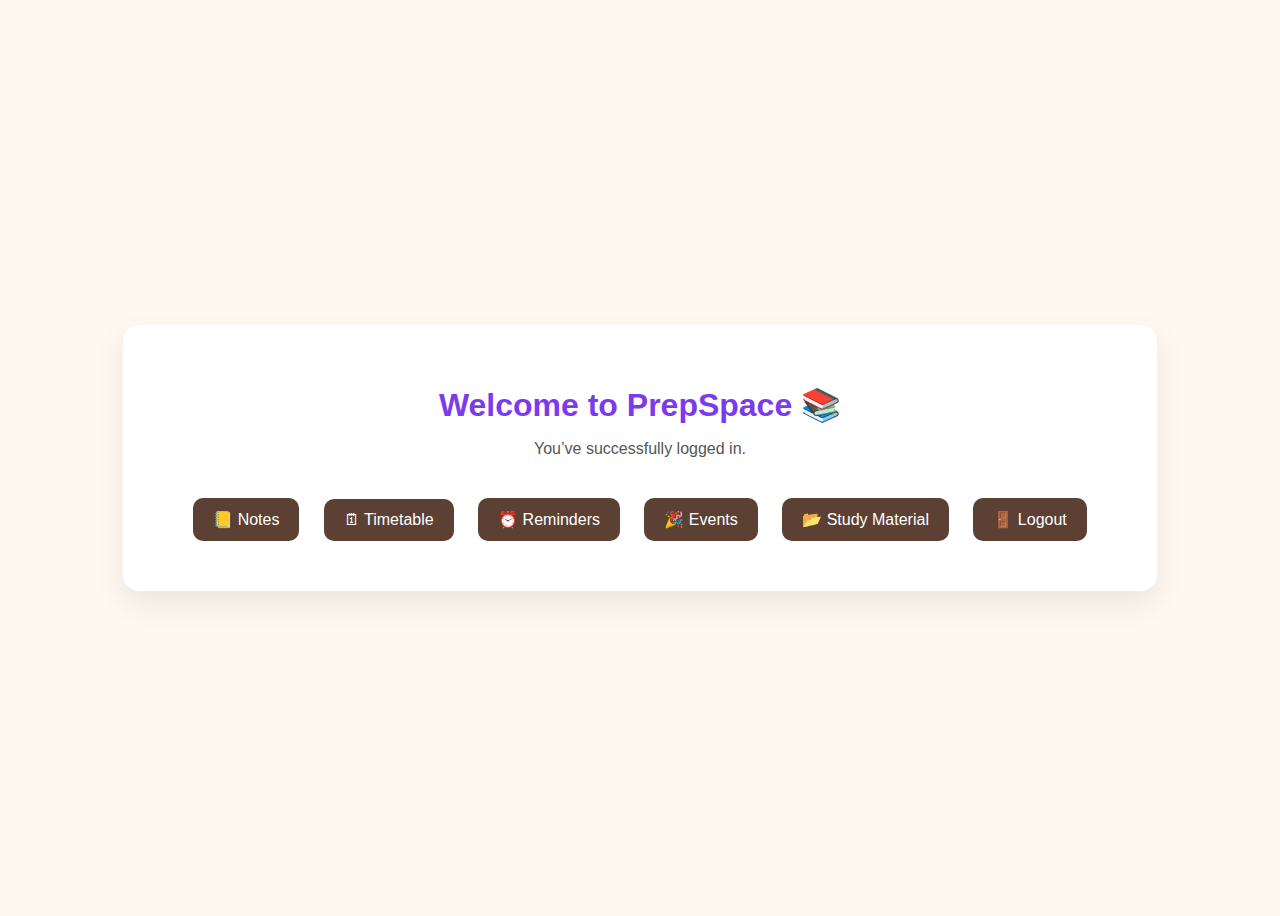
<file: dashboard.html>
<!DOCTYPE html>
<html lang="en">
<head>
  <meta charset="UTF-8">
  <title>Dashboard | PrepSpace</title>
  <link rel="stylesheet" href="dashboard.css">
</head>
<body>
  <div class="dashboard-container">
    <h1>Welcome to PrepSpace 📚</h1>
    <p>You’ve successfully logged in.</p>

    <div class="actions">
      <button onclick="location.href='notes/notes.html'">📒 Notes</button>
      <button onclick="location.href='timetable.html'">🗓 Timetable</button>
      <button onclick="location.href='reminders/reminders.html'">⏰ Reminders</button>
      <button onclick="location.href='tech-events/events.html'">🎉 Events</button>
      <button onclick="location.href='study-materials/study.html'">📂 Study Material</button>
      <button onclick="location.href='index.html'">🚪 Logout</button>
    </div>
  </div>
</body>
</html>
</file>
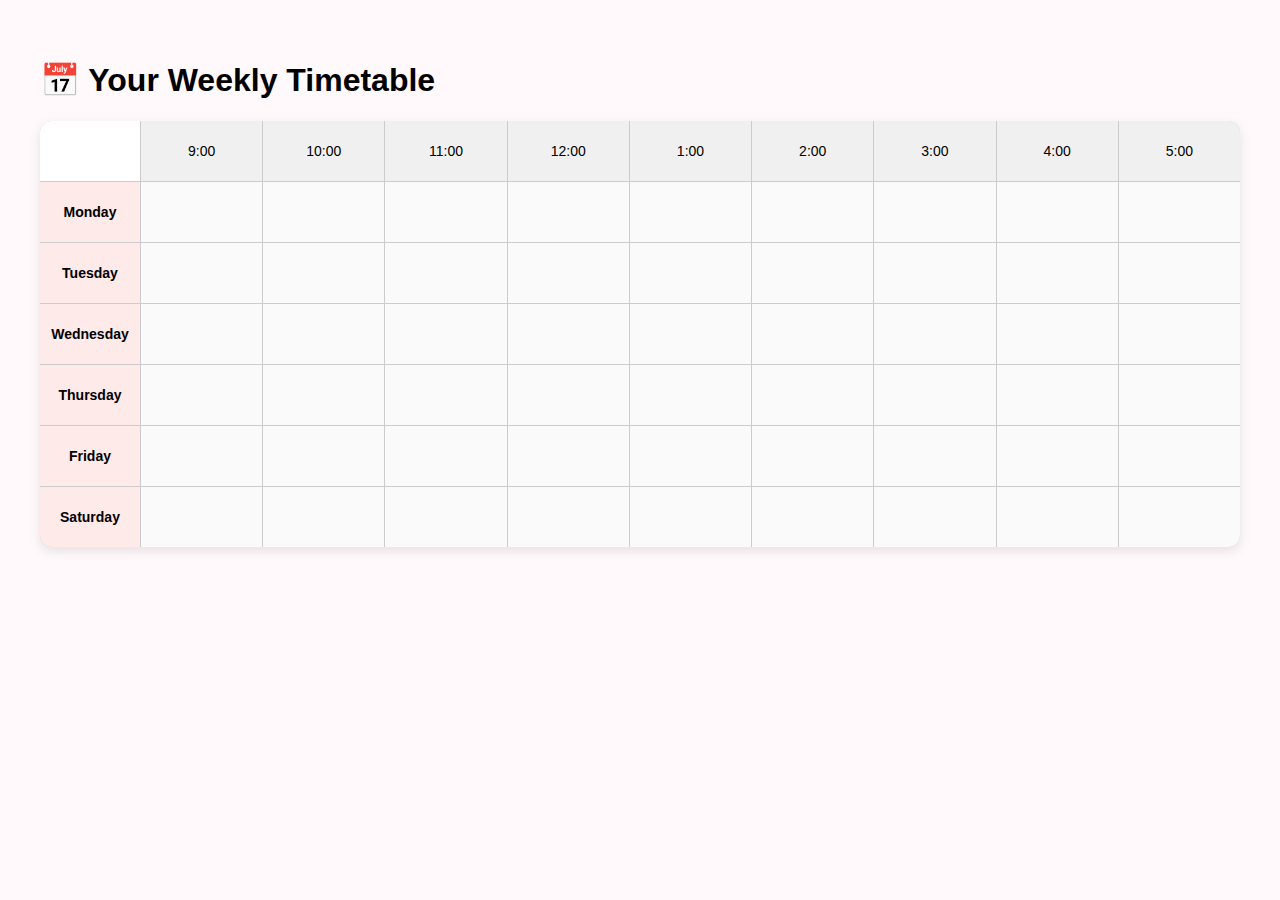
<file: timetable.html>
<!DOCTYPE html>
<html lang="en">
<head>
  <meta charset="UTF-8" />
  <meta name="viewport" content="width=device-width, initial-scale=1.0"/>
  <title>PrepSpace | Timetable</title>
  <link rel="stylesheet" href="timetable.css" />
</head>
<body>
  <div class="wrapper">
    <h1>📅 Your Weekly Timetable</h1>
    <div id="timetable">
      <div class="grid">
  <!-- Empty corner -->
  <div class="header"></div>

  <!-- Time headers -->
  <div class="time">9:00</div>
  <div class="time">10:00</div>
  <div class="time">11:00</div>
  <div class="time">12:00</div>
  <div class="time">1:00</div>
  <div class="time">2:00</div>
  <div class="time">3:00</div>
  <div class="time">4:00</div>
  <div class="time">5:00</div>

  <!-- Days and Empty Cells -->
  <!-- Repeat for all 7 days -->
  <div class="day">Monday</div>
  <div class="cell" data-cell="Monday-9:00"></div>
  <div class="cell" data-cell="Monday-10:00"></div>
  <div class="cell" data-cell="Monday-11:00"></div>
  <div class="cell" data-cell="Monday-12:00"></div>
  <div class="cell" data-cell="Monday-1:00"></div>
  <div class="cell" data-cell="Monday-2:00"></div>
  <div class="cell" data-cell="Monday-3:00"></div>
  <div class="cell" data-cell="Monday-4:00"></div>
  <div class="cell" data-cell="Monday-5:00"></div>

  <div class="day">Tuesday</div>
  <div class="cell" data-cell="Tuesday-9:00"></div>
  <div class="cell" data-cell="Tuesday-10:00"></div>
  <div class="cell" data-cell="Tuesday-11:00"></div>
  <div class="cell" data-cell="Tuesday-12:00"></div>
  <div class="cell" data-cell="Tuesday-1:00"></div>
  <div class="cell" data-cell="Tuesday-2:00"></div>
  <div class="cell" data-cell="Tuesday-3:00"></div>
  <div class="cell" data-cell="Tuesday-4:00"></div>
  <div class="cell" data-cell="Tuesday-5:00"></div>

  <div class="day">Wednesday</div>
  <div class="cell" data-cell="Wednesday-9:00"></div>
  <div class="cell" data-cell="Wednesday-10:00"></div>
  <div class="cell" data-cell="Wednesday-11:00"></div>
  <div class="cell" data-cell="Wednesday-12:00"></div>
  <div class="cell" data-cell="Wednesday-1:00"></div>
  <div class="cell" data-cell="Wednesday-2:00"></div>
  <div class="cell" data-cell="Wednesday-3:00"></div>
  <div class="cell" data-cell="Wednesday-4:00"></div>
  <div class="cell" data-cell="Wednesday-5:00"></div>

  <div class="day">Thursday</div>
  <div class="cell" data-cell="Thursday-9:00"></div>
  <div class="cell" data-cell="Thursday-10:00"></div>
  <div class="cell" data-cell="Thursday-11:00"></div>
  <div class="cell" data-cell="Thursday-12:00"></div>
  <div class="cell" data-cell="Thursday-1:00"></div>
  <div class="cell" data-cell="Thursday-2:00"></div>
  <div class="cell" data-cell="Thursday-3:00"></div>
  <div class="cell" data-cell="Thursday-4:00"></div>
  <div class="cell" data-cell="Thursday-5:00"></div>

  <div class="day">Friday</div>
  <div class="cell" data-cell="Friday-9:00"></div>
  <div class="cell" data-cell="Friday-10:00"></div>
  <div class="cell" data-cell="Friday-11:00"></div>
  <div class="cell" data-cell="Friday-12:00"></div>
  <div class="cell" data-cell="Friday-1:00"></div>
  <div class="cell" data-cell="Friday-2:00"></div>
  <div class="cell" data-cell="Friday-3:00"></div>
  <div class="cell" data-cell="Friday-4:00"></div>
  <div class="cell" data-cell="Friday-5:00"></div>

  <div class="day">Saturday</div>
  <div class="cell" data-cell="Saturday-9:00"></div>
  <div class="cell" data-cell="Saturday-10:00"></div>
  <div class="cell" data-cell="Saturday-11:00"></div>
  <div class="cell" data-cell="Saturday-12:00"></div>
  <div class="cell" data-cell="Saturday-1:00"></div>
  <div class="cell" data-cell="Saturday-2:00"></div>
  <div class="cell" data-cell="Saturday-3:00"></div>
  <div class="cell" data-cell="Saturday-4:00"></div>
  <div class="cell" data-cell="Saturday-5:00"></div>


</div>

    </div>
  </div>

  <script src="timetable.js"></script>
</body>
</html>
</file>
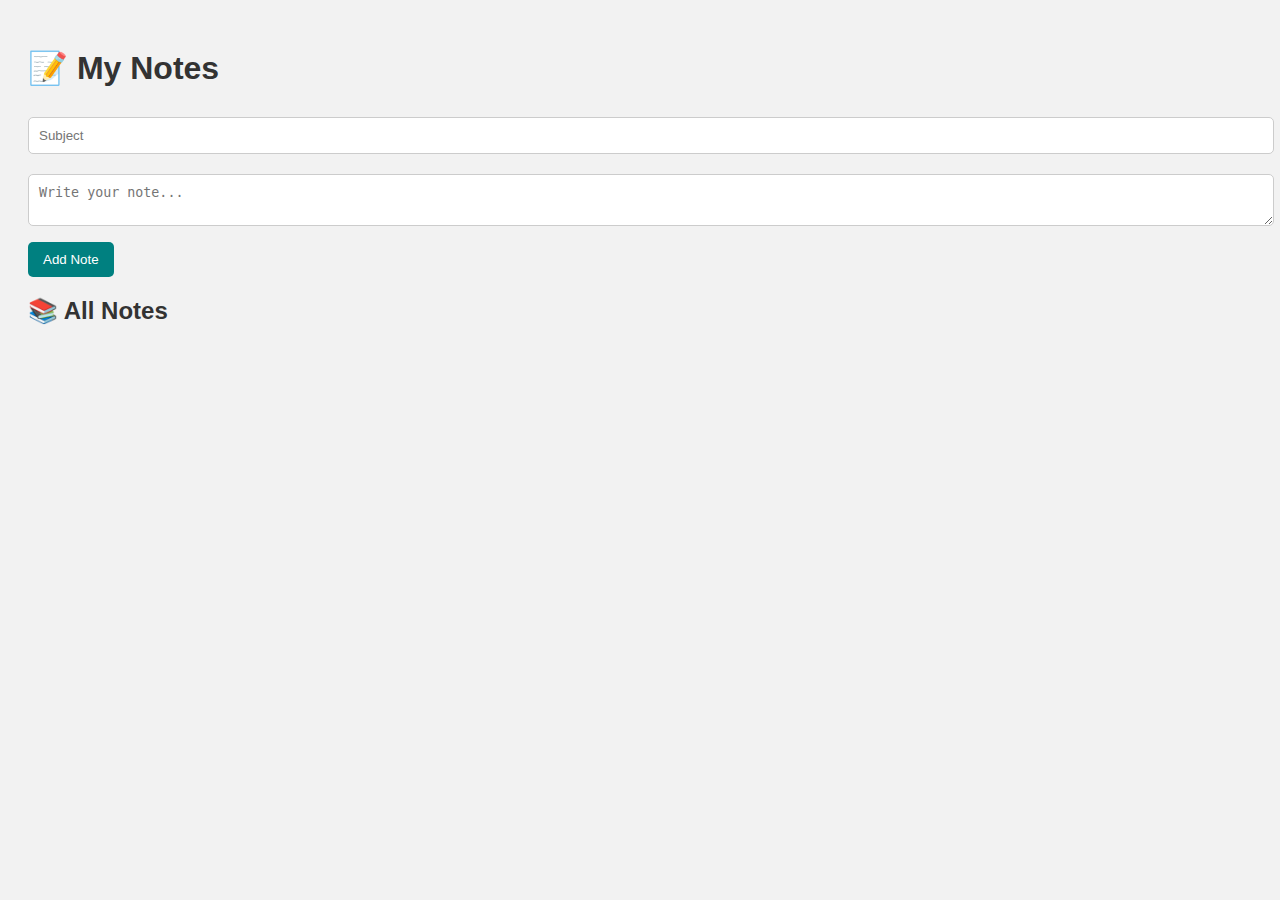
<file: notes/notes.html>
<!DOCTYPE html>
<html lang="en">
<head>
  <meta charset="UTF-8">
  <title>Notes - CollegeMate</title>
  <link rel="stylesheet" href="notes.css">
</head>
<body>
  <h1>📝 My Notes</h1>

  <form id="noteForm">
    <input type="text" id="subject" placeholder="Subject" required />
    <textarea id="noteText" placeholder="Write your note..." required></textarea>
    <button type="submit">Add Note</button>
  </form>

  <h2>📚 All Notes</h2>
  <div id="notesContainer"></div>

  <script src="notes.js"></script>
</body>
</html>
</file>
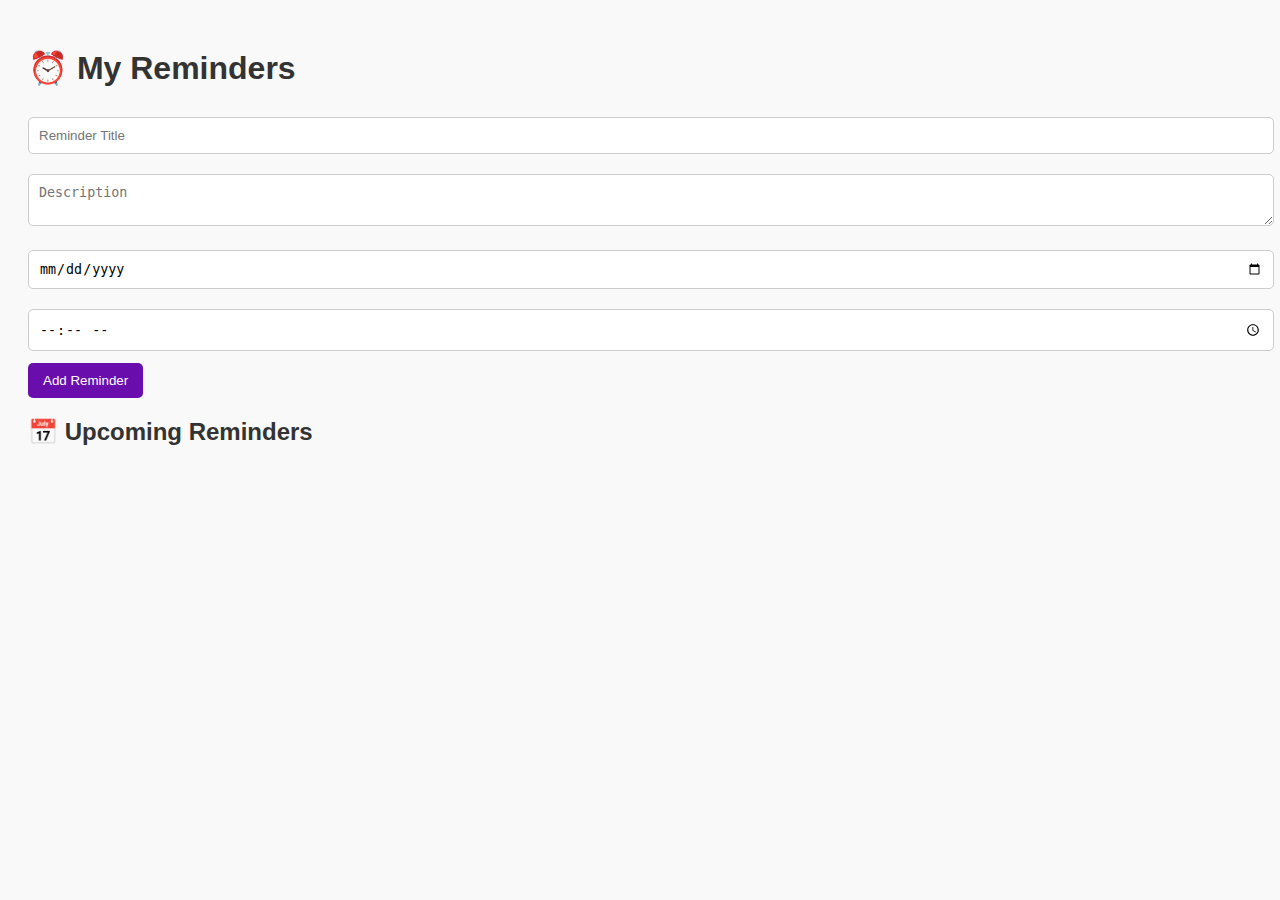
<file: reminders/reminders.html>
<!DOCTYPE html>
<html lang="en">
<head>
  <meta charset="UTF-8" />
  <title>Reminders - CollegeMate</title>
  <link rel="stylesheet" href="reminders.css" />
</head>
<body>
  <h1>⏰ My Reminders</h1>

  <form id="reminderForm">
    <input type="text" id="title" placeholder="Reminder Title" required />
    <textarea id="description" placeholder="Description" required></textarea>
    <input type="date" id="date" required />
    <input type="time" id="time" required />
    <button type="submit">Add Reminder</button>
  </form>

  <h2>📅 Upcoming Reminders</h2>
  <div id="reminderList"></div>

  <script src="reminders.js"></script>
</body>
</html>
</file>
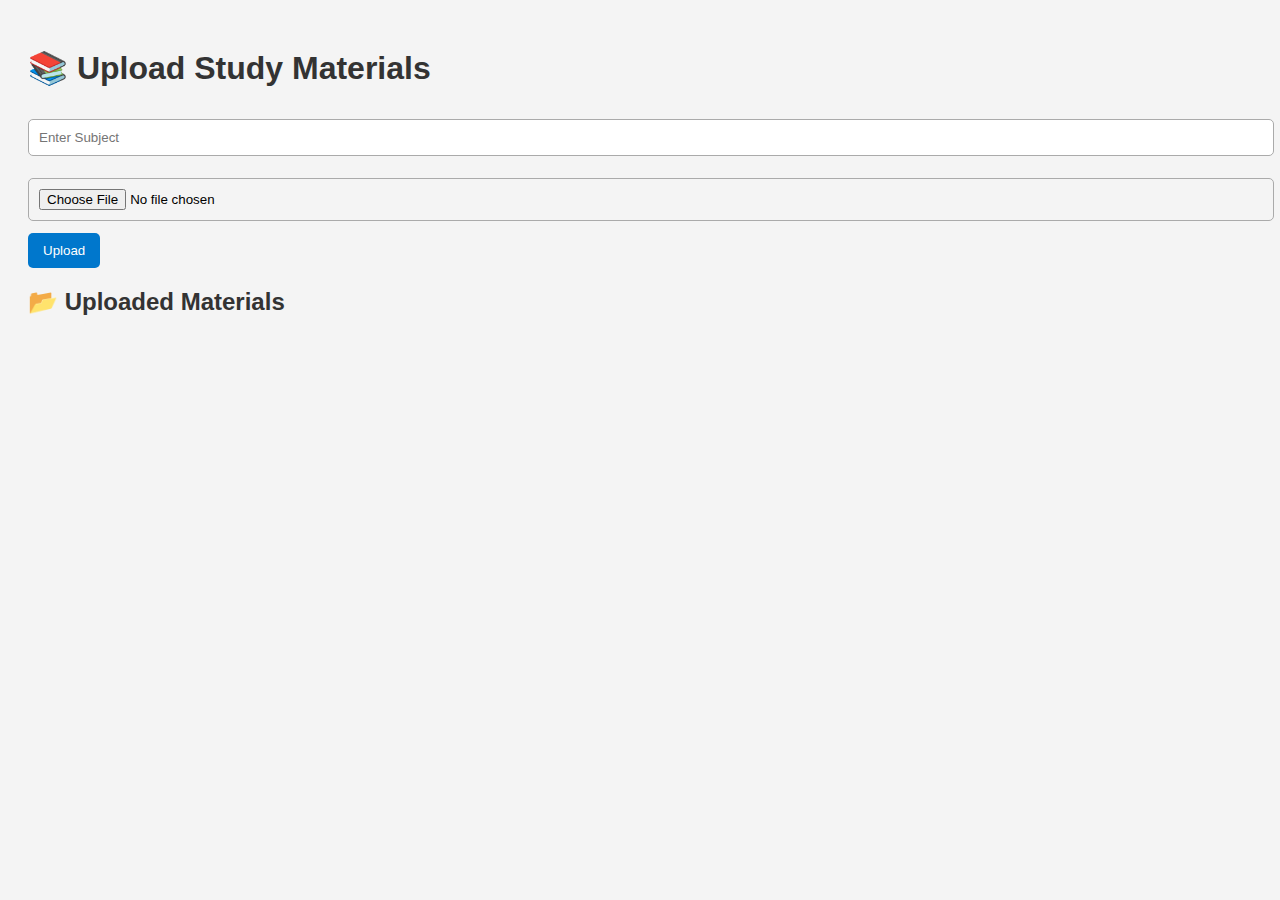
<file: study-materials/study.html>
<!DOCTYPE html>
<html lang="en">
<head>
  <meta charset="UTF-8">
  <title>Study Materials - CollegeMate</title>
  <link rel="stylesheet" href="study.css">
</head>
<body>
  <h1>📚 Upload Study Materials</h1>

  <form id="uploadForm">
    <input type="text" id="subject" placeholder="Enter Subject" required>
    <input type="file" id="file" accept=".pdf,.doc,.docx,.png,.jpg,.jpeg" required>
    <button type="submit">Upload</button>
  </form>

  <h2>📂 Uploaded Materials</h2>
  <ul id="materialsList"></ul>

  <script src="study.js"></script>
</body>
</html>
</file>
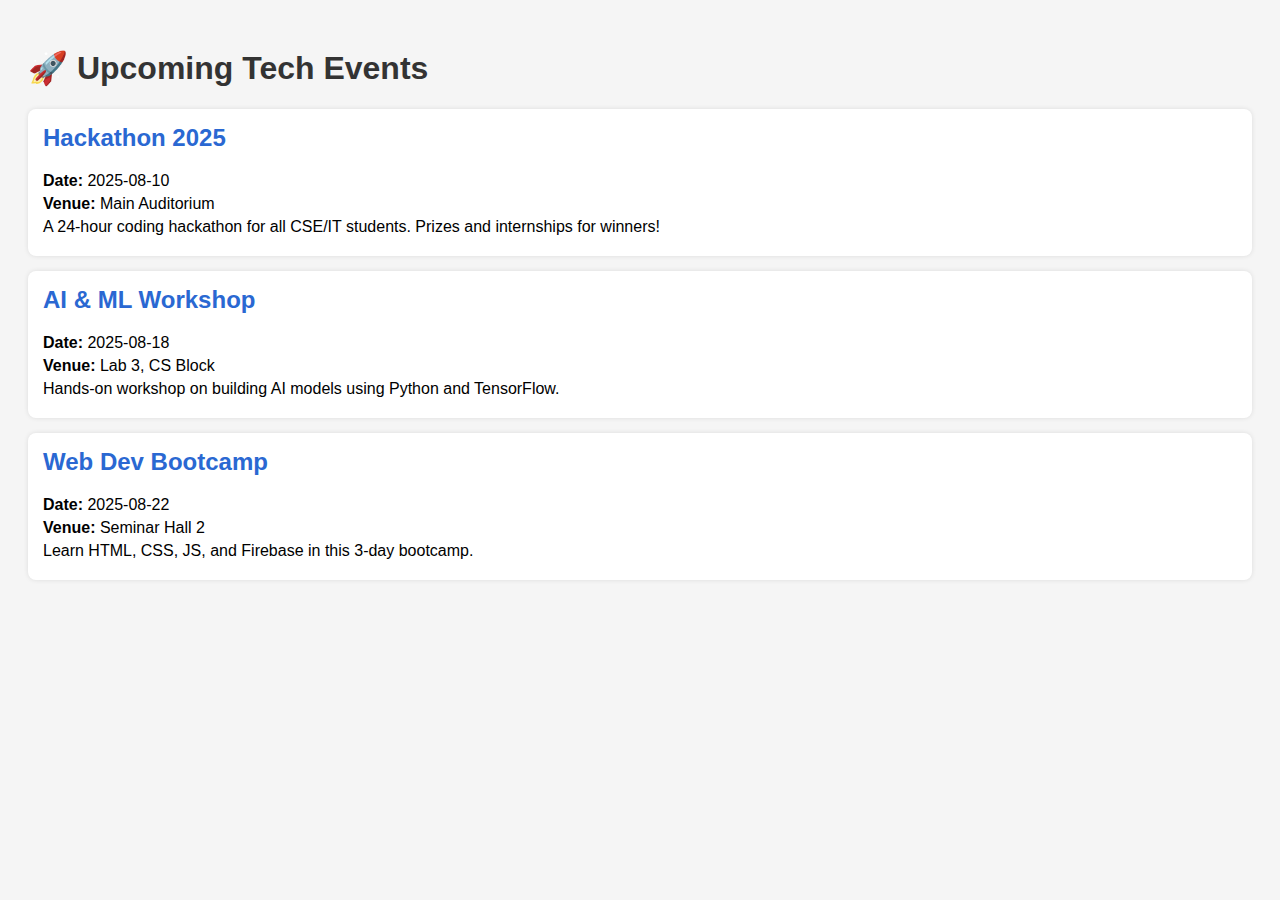
<file: tech-events/events.html>
<!DOCTYPE html>
<html lang="en">
<head>
  <meta charset="UTF-8">
  <title>Tech Events - CollegeMate</title>
  <link rel="stylesheet" href="events.css">
</head>
<body>
  <h1>🚀 Upcoming Tech Events</h1>

  <div id="eventsContainer"></div>

  <script src="events.js"></script>
</body>
</html>
</file>
<file: dashboard.css>
body {
  background: #fff8f0;
  font-family: 'Segoe UI', sans-serif;
  display: flex;
  justify-content: center;
  align-items: center;
  height: 100vh;
}

.dashboard-container {
  background: #ffffff;
  border-radius: 16px;
  box-shadow: 0 12px 30px rgba(0, 0, 0, 0.08);
  padding: 40px 60px;
  text-align: center;
}

.dashboard-container h1 {
  color: #7c3aed;
  font-size: 2rem;
  margin-bottom: 10px;
}

.dashboard-container p {
  font-size: 1rem;
  margin-bottom: 30px;
  color: #555;
}

.actions button {
  margin: 10px;
  padding: 12px 20px;
  border: none;
  border-radius: 10px;
  background-color: #5c4033;
  color: white;
  font-size: 1rem;
  cursor: pointer;
  transition: all 0.3s ease;
}

.actions button:hover {
  background-color: #3b2f2f;
}
</file>
<file: timetable.css>
body {
  font-family: 'Poppins', sans-serif;
  background: #fff9fb;
  padding: 2rem;
}

.grid {
  display: grid;
  grid-template-columns: 100px repeat(9, 1fr);
  grid-auto-rows: 60px;
  gap: 1px;
  background-color: #ccc;
  border-radius: 12px;
  overflow: hidden;
  box-shadow: 0 4px 12px rgba(0, 0, 0, 0.1);
}

.header, .time, .day, .cell {
  display: flex;
  align-items: center;
  justify-content: center;
  background-color: white;
  font-size: 14px;
  font-weight: 500;
}

.time {
  background-color: #f0f0f0;
}

.day {
  background-color: #ffeaea;
  font-weight: 600;
}

.cell {
  background-color: #fafafa;
  cursor: pointer;
  transition: background-color 0.2s;
}

.cell:hover {
  background-color: #f3f3f3;
}
</file>
<file: notes/notes.css>
body {
  font-family: Arial, sans-serif;
  padding: 20px;
  background-color: #f2f2f2;
}

h1, h2 {
  color: #333;
}

form {
  margin-bottom: 20px;
}

input, textarea {
  width: 100%;
  margin-top: 8px;
  padding: 10px;
  margin-bottom: 12px;
  border-radius: 5px;
  border: 1px solid #ccc;
}

button {
  padding: 10px 15px;
  background-color: #008080;
  color: white;
  border: none;
  border-radius: 5px;
  cursor: pointer;
}

.note-card {
  background: white;
  padding: 10px;
  border-radius: 8px;
  margin-bottom: 10px;
  box-shadow: 0 0 5px rgba(0,0,0,0.1);
}
</file>
<file: reminders/reminders.css>
body {
  font-family: Arial, sans-serif;
  padding: 20px;
  background: #f9f9f9;
}

h1, h2 {
  color: #333;
}

form {
  margin-bottom: 20px;
}

input, textarea {
  width: 100%;
  margin-top: 8px;
  padding: 10px;
  margin-bottom: 12px;
  border-radius: 5px;
  border: 1px solid #ccc;
}

button {
  padding: 10px 15px;
  background-color: #6a0dad;
  color: white;
  border: none;
  border-radius: 5px;
  cursor: pointer;
}

.reminder-card {
  background-color: white;
  padding: 10px;
  border-radius: 8px;
  margin-bottom: 10px;
  box-shadow: 0 0 5px rgba(0,0,0,0.1);
}
</file>
<file: study-materials/study.css>
body {
  font-family: 'Segoe UI', sans-serif;
  padding: 20px;
  background: #f4f4f4;
}

h1, h2 {
  color: #333;
}

form {
  margin-bottom: 20px;
}

input[type="text"], input[type="file"] {
  width: 100%;
  margin-top: 10px;
  margin-bottom: 12px;
  padding: 10px;
  border: 1px solid #aaa;
  border-radius: 5px;
}

button {
  padding: 10px 15px;
  background-color: #0077cc;
  color: white;
  border: none;
  border-radius: 5px;
  cursor: pointer;
}

ul {
  list-style: none;
  padding: 0;
}

li {
  background: white;
  padding: 10px;
  border-radius: 8px;
  margin-bottom: 10px;
  box-shadow: 0 0 3px rgba(0,0,0,0.1);
}
</file>
<file: tech-events/events.css>
body {
  font-family: Arial, sans-serif;
  background-color: #f5f5f5;
  padding: 20px;
}

h1 {
  color: #333;
}

.event-card {
  background: white;
  padding: 15px;
  margin-bottom: 15px;
  border-radius: 8px;
  box-shadow: 0 0 5px rgba(0,0,0,0.1);
}

.event-card h2 {
  margin-top: 0;
  color: #2a68d2;
}

.event-card p {
  margin: 5px 0;
}
</file>
